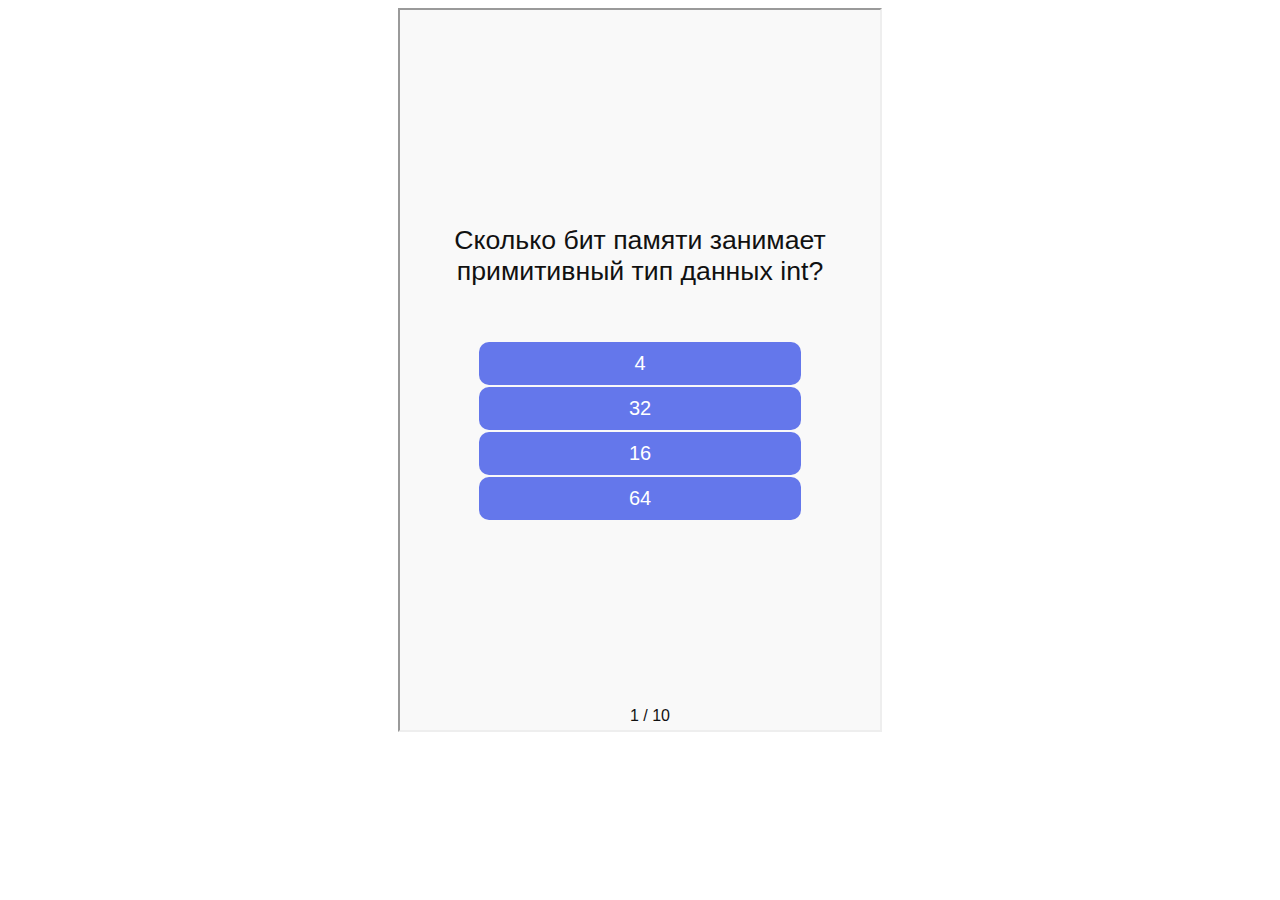
<file: index.html>
<!DOCTYPE html>
<html lang="en">
<head>
    <meta charset="UTF-8">
    <meta name="viewport" content="width=device-width, initial-scale=1.0">
    <link rel="stylesheet" href="./css/style.css">
    <title>Document</title>
</head>
<body>
    <iframe src="quiz.html" width="480" height="720" class="quiz-frame"></iframe>
</body>
</html>
</file>
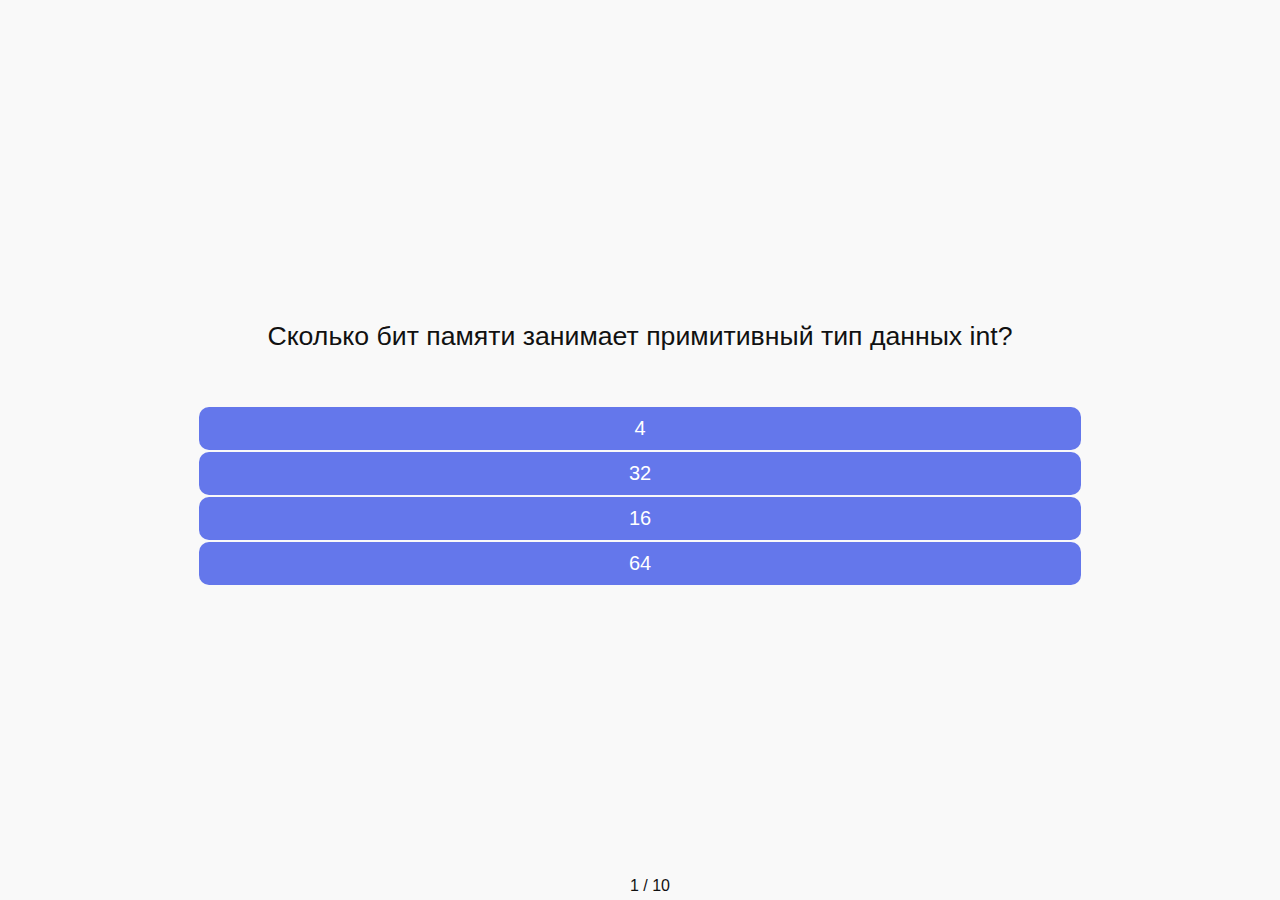
<file: quiz.html>
<!DOCTYPE html>
<html lang="en">
<head>
    <meta charset="UTF-8">
    <meta name="viewport" content="width=device-width, initial-scale=1.0">
    <link rel="stylesheet" href="./css/quiz.css">
    <script src="./js/main.js" defer></script>
    <title>Document</title>
</head>
<body>
    <div class="wrapper">
        <main class="main">
            <div class="quiz__head">
                <div class="head__content" id="head">Lorem ipsum dolor sit amet consectetur adipisicing elit. Ut ducimus odit accusamus, illum quas magni provident odio praesentium commodi sint, porro harum, minus cupiditate architecto culpa aut ex dolore officia.</div>
            </div>
            <div class="quiz__body">
                <div class="buttons">
                    <div class="buttons__content" id="buttons">
                        <button class="button">Default button</button><br>
                        <button class="button button_wrong">Wrong answer</button><br>
                        <button class="button button_correct">Correct answer</button><br>
                        <button class="button button_passive">Unclicked button</button><br>
                    </div>
                </div>
      
                <div class="quiz__footer">
                    <div class="footer__content" id="pages">0 / 0</div>
                </div>
            </div>
           
        </main>
     </div>
</body>
</html>
</file>
<file: css/style.css>
body{
    display: flex;
    justify-content: center;
    align-items: center;
}
</file>
<file: css/quiz.css>
body, html
{

   width: 100%;
   height: 100%;
   margin: 0;
   padding: 0;
   overflow: hidden;
   font-size: 16px;
   font-family: helvetica, arial;
   background: #f9f9f9;
   color: #111;
}
 
.wrapper
{
   width: 100%;
   height: 100%;
   display: table;
}
 
.main
{
   display: table-cell;
   vertical-align: middle;
   text-align: center;
}
 
.quiz-frame
{
   border: 0;
   box-shadow: 0 0 10px rgba(0,0,0,0.5);
}
 
.quiz__head
{
   font-size: 20pt;
   margin: 10px;
   margin-bottom: 50px;
}
 
.head__content
{
   padding: 5px;
}
 
.quiz__body
{
   margin: 10px;
}
 
.quiz__footer
{
   position: absolute;
   bottom: 0;
   display: block;
   width: 100%;
}
 
.footer__content
{
   padding: 5px;
}
 
.button
{
   border: 0;
   border-radius: 10px;
   background: #6477EB;
   color: #fff;
   padding: 10px 25px;
   width: 70%;
   font-size: 15pt;
   display: block;
   margin: 2px auto;
   cursor: pointer;
}
 
.button_wrong
{
   background: #EB6465;
}
 
.button_correct
{
   background: #5EB97D;
}
 
.button_passive
{
   background: #B3B3B3;
}
</file>
